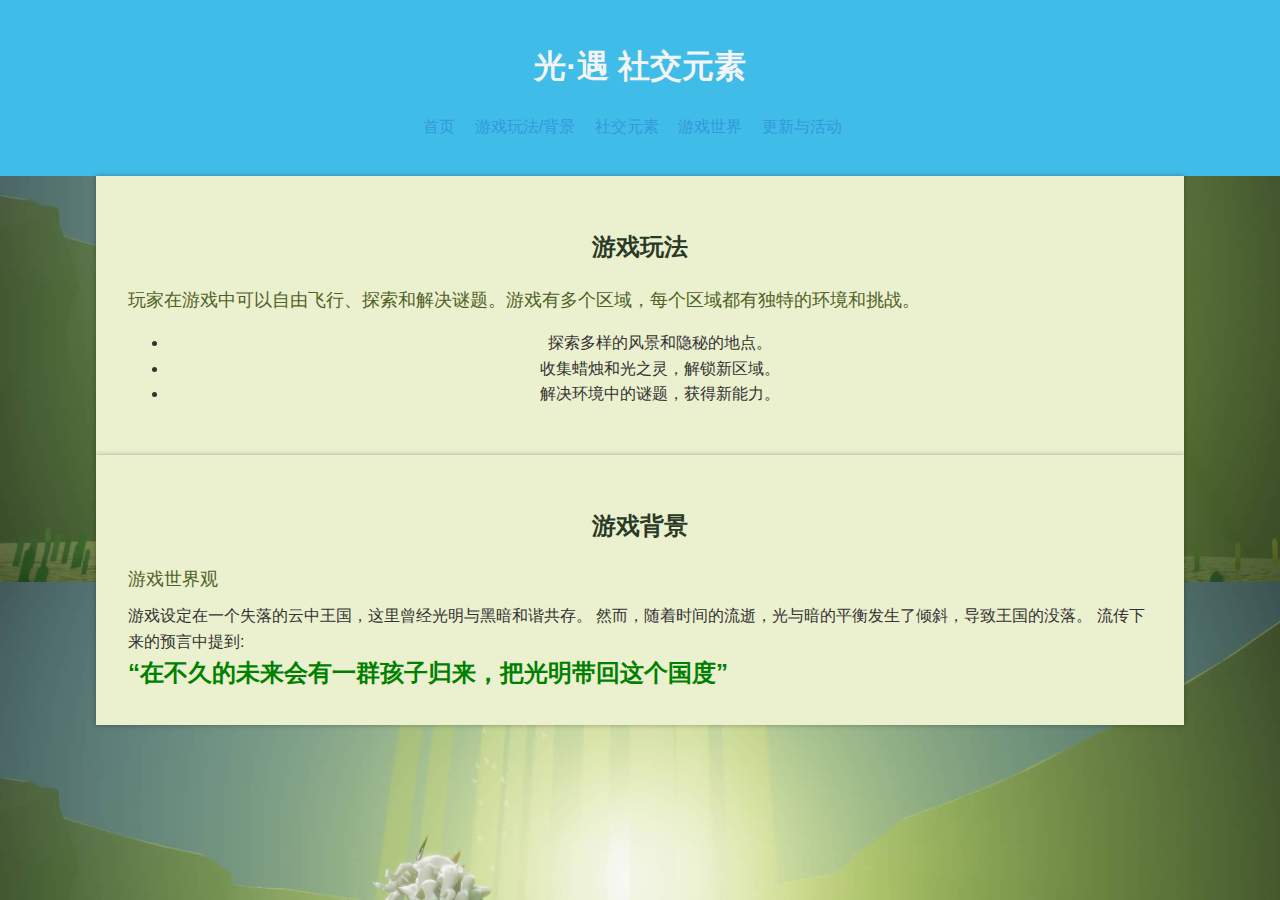
<file: gameplay.html>
<!DOCTYPE html>  
<html lang="zh">  
<head>  
    <meta charset="UTF-8">  
    <meta name="viewport" content="width=device-width, initial-scale=1.0">  
    <title>光·遇 游戏背景/玩法</title>  
    <link rel="stylesheet" href="styles.css">  
</head>  
<body>  
<body background="jmg/skybackgrund.jpg"
style="background-repeat:no-repeat
background-attachment:fixed;
background-size:100%;">
</body>  
 <header>  
        <h1>光·遇 社交元素</h1>  
        <nav>  
            <ul>  
                <li><a href="index.html">首页</a></li>  
                <li><a href="gameplay.html">游戏玩法/背景</a></li>  
                <li><a href="social.html">社交元素</a></li>  
                <li><a href="visuals.html">游戏世界</a></li>  
                <li><a href="updates.html">更新与活动</a></li>  
            </ul>  
        </nav>  
    </header>  
     <section>
		 <div class="container">
        <h2><center>游戏玩法</center></h2>
		  
        <p>玩家在游戏中可以自由飞行、探索和解决谜题。游戏有多个区域，每个区域都有独特的环境和挑战。</p>  
        <ul> <center> 
            <li>探索多样的风景和隐秘的地点。</li>  
            <li>收集蜡烛和光之灵，解锁新区域。</li>  
            <li>解决环境中的谜题，获得新能力。</li>  
        </center></ul>  
    </div>  
</section>
   <section>
		 <div class="container">
        <h2><center>游戏背景</center></h2>
		  
        <p>游戏世界观</p>  
        <t>游戏设定在一个失落的云中王国，这里曾经光明与黑暗和谐共存。
		然而，随着时间的流逝，光与暗的平衡发生了倾斜，导致王国的没落。
		流传下来的预言中提到:<br><font size="5" color="green"><b>
		“在不久的未来会有一群孩子归来，把光明带回这个国度”</font></b></t>  
    </div>  
</section>
</body>  
</html>
</file>
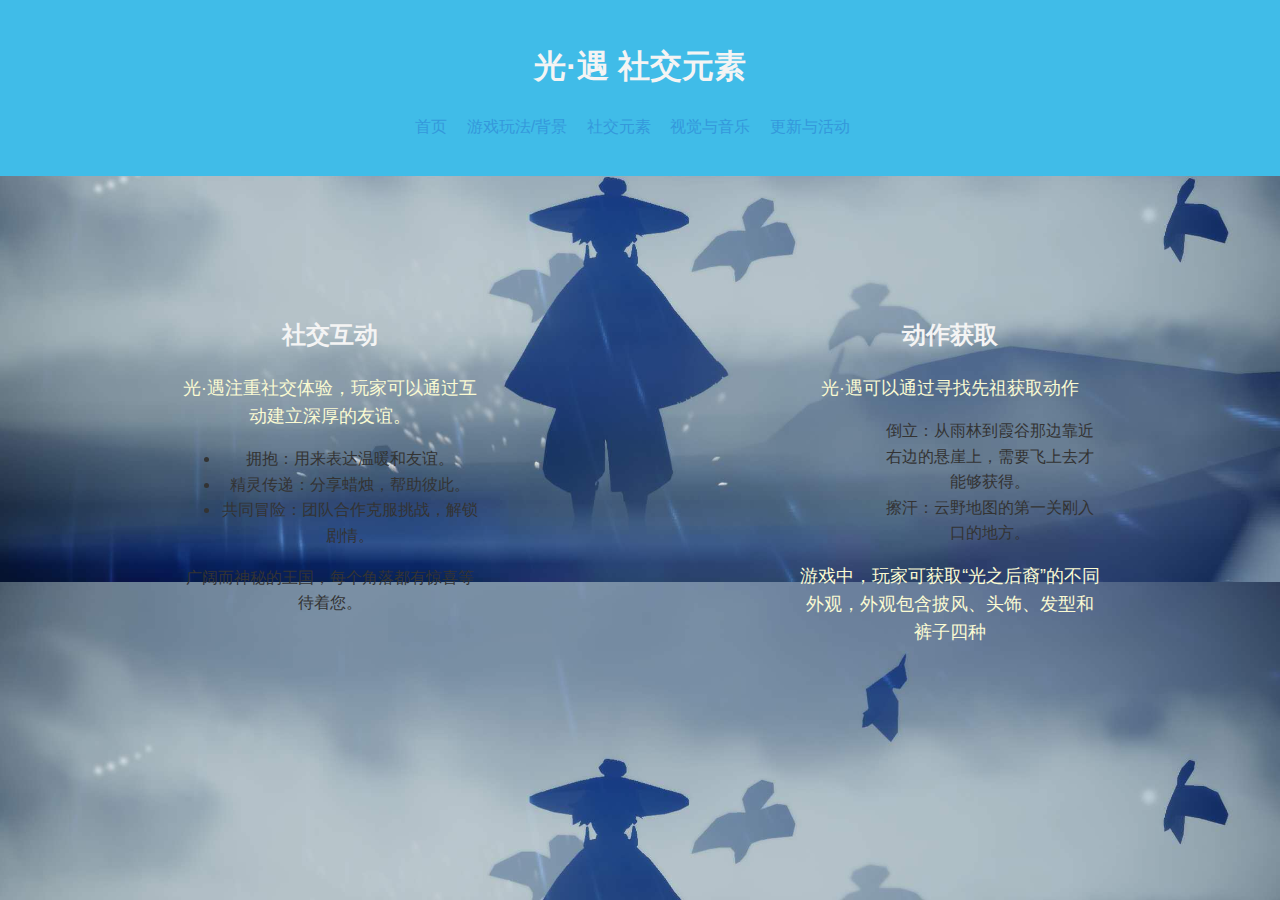
<file: social.html>
<!DOCTYPE html>  
<html lang="zh">  
<head>  
    <meta charset="UTF-8">  
    <meta name="viewport" content="width=device-width, initial-scale=1.0">  
    <title>光·遇 社交元素</title>  
    <link rel="stylesheet" href="styles.css">  
</head>  
<body>  
<body background="jmg/7.jpg"
style="background-repeat:no-repeat
background-attachment:fixed;
background-size:100%;">
</body>
    <header>  
        <h1>光·遇 社交元素</h1>  
        <nav>  
            <ul>  
                <li><a href="index.html">首页</a></li>  
                <li><a href="gameplay.html">游戏玩法/背景</a></li>  
                <li><a href="social.html">社交元素</a></li>  
                <li><a href="visuals.html">视觉与音乐</a></li>  
                <li><a href="updates.html">更新与活动</a></li>  
            </ul>  
        </nav>  
    </header>  
	<main>
	    <section class="features">  
	        <div class="feature">  
	            <h2>社交互动</h2>
	            <p>光·遇注重社交体验，玩家可以通过互动建立深厚的友谊。</p>  
	            <ul>  
	                <li>拥抱：用来表达温暖和友谊。</li>  
	                <li>精灵传递：分享蜡烛，帮助彼此。</li>  
	                <li>共同冒险：团队合作克服挑战，解锁剧情。</li>  
	            </ul>  广阔而神秘的王国，每个角落都有惊喜等待着您。</p >  
	        </div>  
	         <div class="feature">
				 <h2>动作获取</h2>
				 <p>光·遇可以通过寻找先祖获取动作</p>
				 <ul>
					 <ol>倒立：从雨林到霞谷那边靠近右边的悬崖上，需要飞上去才能够获得。</ol>
						<ol>擦汗：云野地图的第一关刚入口的地方。</ol>
						</ul>
						<p>游戏中，玩家可获取“光之后裔”的不同外观，外观包含披风、头饰、发型和裤子四种</p>
						</div>
	</main>  

</section>
</body>  
</html>
</file>
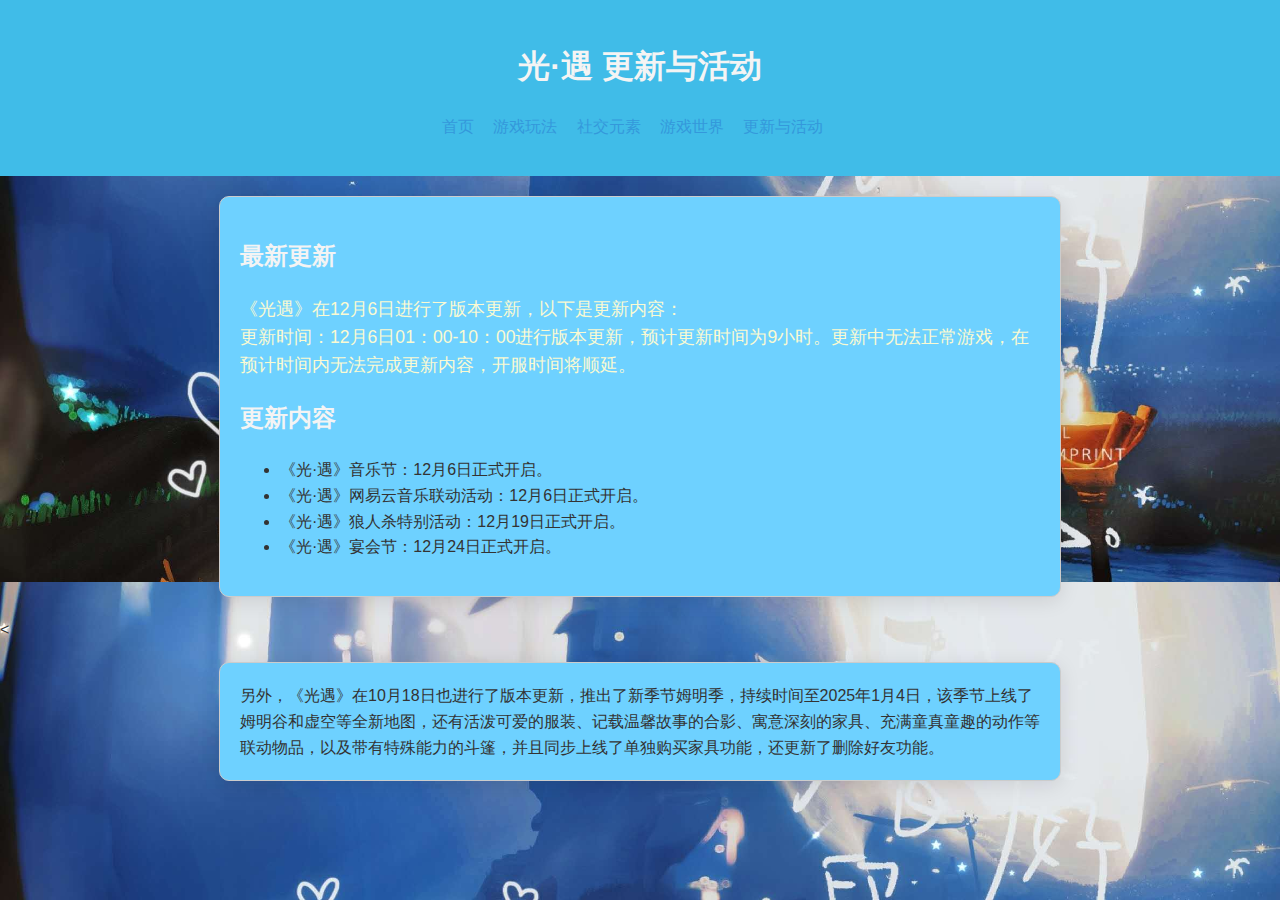
<file: updates.html>
<!DOCTYPE html>  
<html lang="zh">  
<head>  
    <meta charset="UTF-8">  
    <meta name="viewport" content="width=device-width, initial-scale=1.0">  
    <title>光·遇 更新与活动</title>  
    <link rel="stylesheet" href="styles.css">  
</head>  
<body>  
<body background="jmg/22.jpg"
style="background-repeat:no-repeat
background-attachment:fixed;
background-size:100%;">
</body>
    <header>  
        <h1>光·遇 更新与活动</h1>  
        <nav>  
            <ul>  
                <li><a href="index.html">首页</a></li>  
                <li><a href="gameplay.html">游戏玩法</a></li>  
                <li><a href="social.html">社交元素</a></li>  
                <li><a href="visuals.html">游戏世界</a></li>  
                <li><a href="updates.html">更新与活动</a></li>  
            </ul>  
        </nav>  
    </header>  

    <div class="new">  
        <h2>最新更新</h2>  
        <p>《光遇》在12月6日进行了版本更新，以下是更新内容：<br>
更新时间：12月6日01：00-10：00进行版本更新，预计更新时间为9小时。更新中无法正常游戏，在预计时间内无法完成更新内容，开服时间将顺延。</p>  
        <h2>更新内容</h2>
		<ul>  
            <li>《光·遇》音乐节：12月6日正式开启。</li>  
            <li>《光·遇》网易云音乐联动活动：12月6日正式开启。</li>  
            <li>《光·遇》狼人杀特别活动：12月19日正式开启。</li>  
			<li>《光·遇》宴会节：12月24日正式开启。</li>  
        </ul> 
    </div> 
	 <<div class="new">
	另外，《光遇》在10月18日也进行了版本更新，推出了新季节姆明季，持续时间至2025年1月4日，该季节上线了姆明谷和虚空等全新地图，还有活泼可爱的服装、记载温馨故事的合影、寓意深刻的家具、充满童真童趣的动作等联动物品，以及带有特殊能力的斗篷，并且同步上线了单独购买家具功能，还更新了删除好友功能。	 	
	 </div> 

</body>  
</html>
</file>
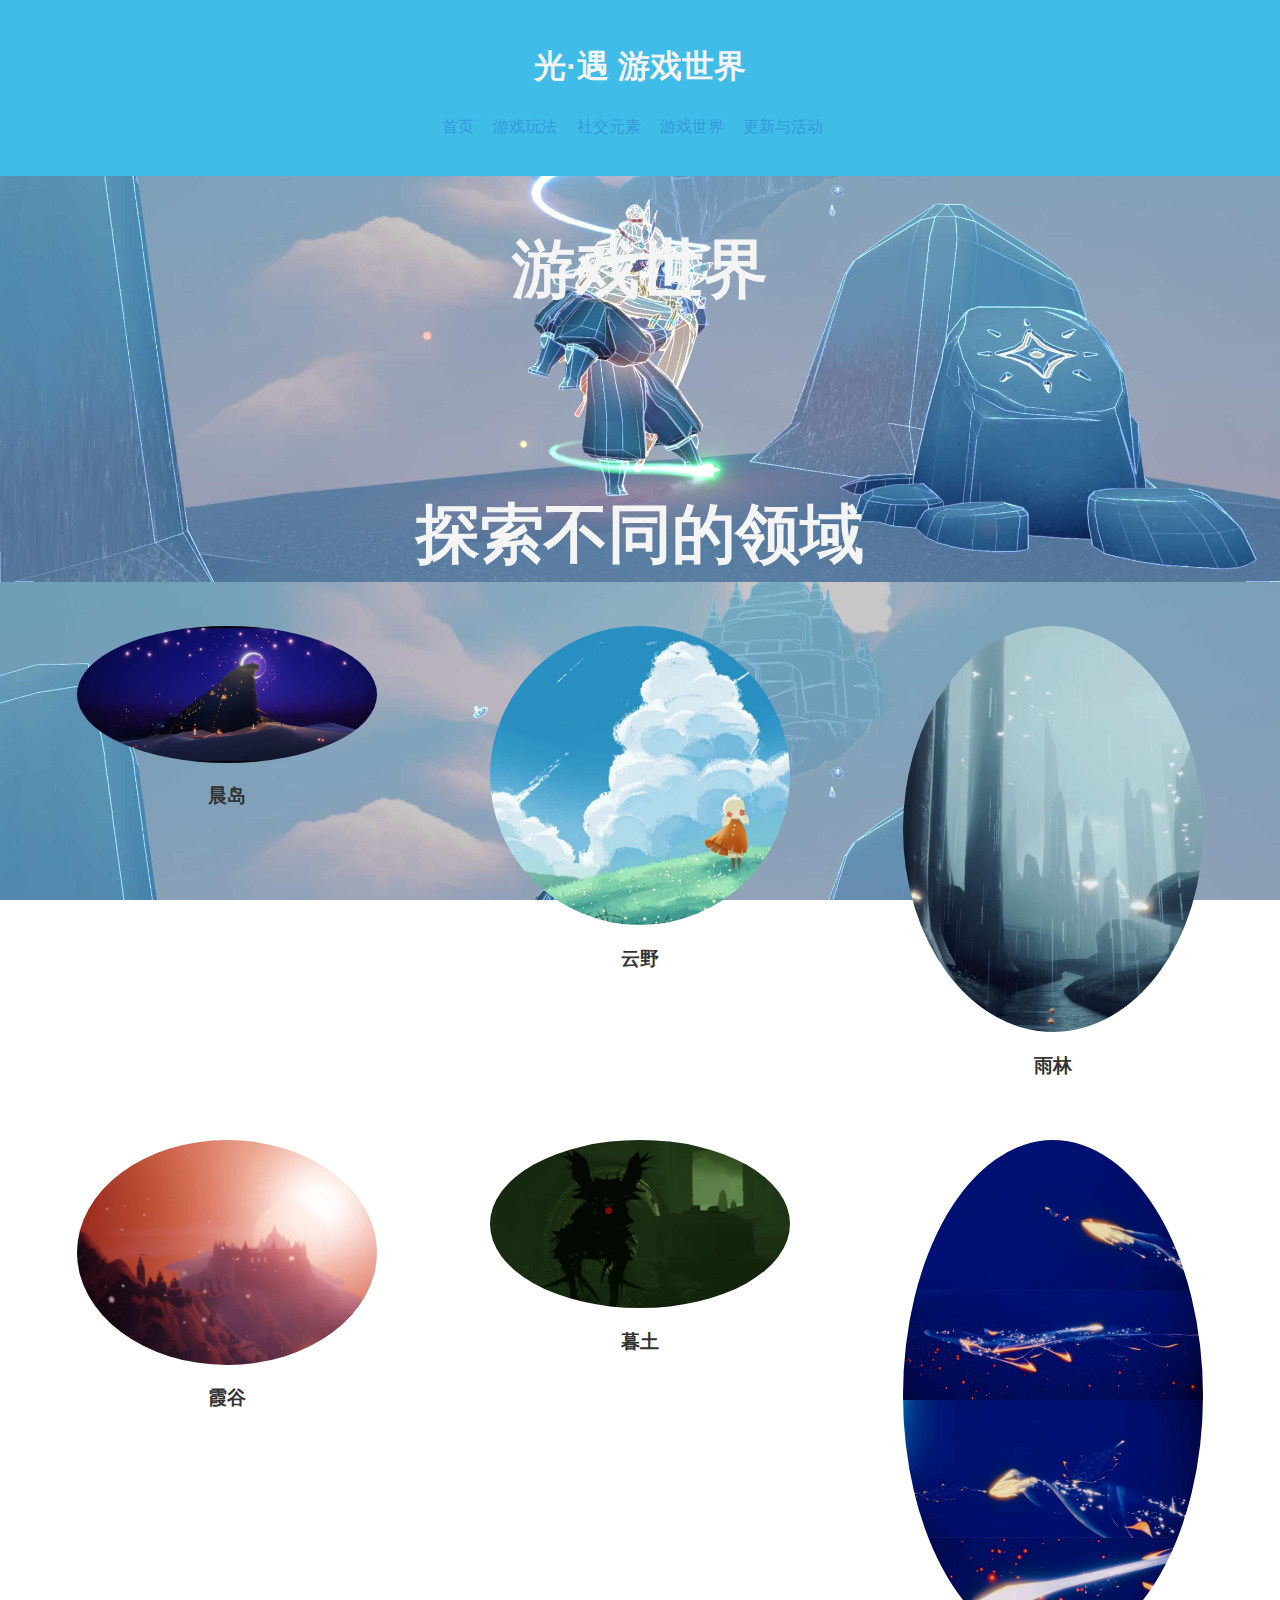
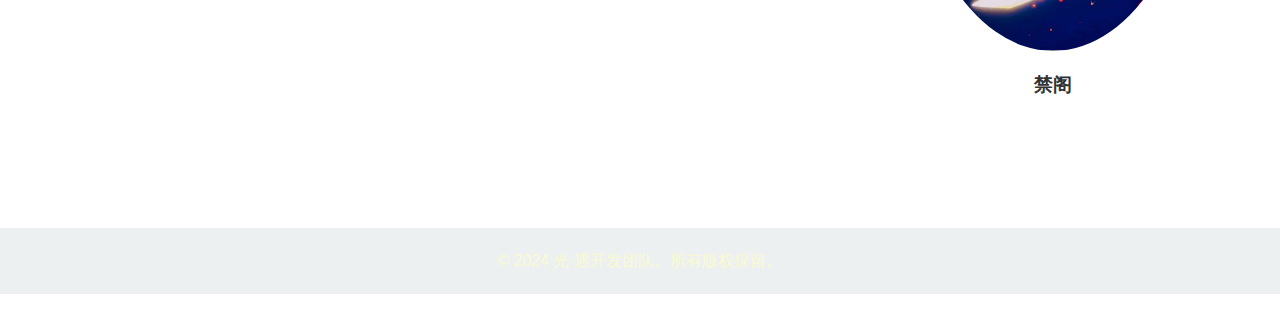
<file: visuals.html>
<!DOCTYPE html>  
<html lang="zh">  
<head>  
    <meta charset="UTF-8">  
    <meta name="viewport" content="width=device-width, initial-scale=1.0">  
    <title>光·遇 游戏世界</title>  
    <link rel="stylesheet" href="styles.css">  
</head>  
<body>  
<body background="jmg/18.jpg"
style="background-repeat:no-repeat
background-attachment:fixed;
background-size:100%;">
</body>
    <header>  
        <h1>光·遇 游戏世界</h1>  
        <nav>  
            <ul>  
                <li><a href="index.html">首页</a></li>  
                <li><a href="gameplay.html">游戏玩法</a></li>  
                <li><a href="social.html">社交元素</a></li>  
                <li><a href="visuals.html">游戏世界</a></li>  
                <li><a href="updates.html">更新与活动</a></li>  
            </ul>  
        </nav>  
    </header>  
	<div class="hero-content"> 
        <h1><center>游戏世界</h1>
		   </div>
    <main>
        <section class="world-map">  
            <h1><center>探索不同的领域</h1>  
            <div class="world-grid">  
                <div class="world-location">  
                    <img src="jmg/167.jpg" alt="晨岛">  
                    <h3>晨岛</h3>  
                </div>  
                <div class="world-location">  
                    <img src="jmg/16.jpg" alt="云野">  
                    <h3>云野</h3>  
                </div>  
                <div class="world-location">  
                    <img src="jmg/11.jpg" alt="雨林">  
                    <h3>雨林</h3>  
                </div>  
                <div class="world-location">
                    <img src="jmg/15.jpg" alt="霞谷">  
                    <h3>霞谷</h3>  
                </div>  <div class="world-location">  
                    <img src="jmg/14.jpg" alt="暮土">  
                    <h3>暮土</h3>  
                </div>  <div class="world-location">  
                    <img src="jmg/13.jpg" alt="禁阁">  
                    <h3>禁阁</h3>  
                </div>    
            </div>  
        </section>  
    </main> 
    <footer>  
        <p>© 2024 光·遇开发团队。所有版权保留。</p>  
    </footer>  

</body>  
</html>
</file>
<file: styles.css>
/* styles.css */  

body {  
    font-family: Arial, sans-serif;  
    background-attachment: fixed; 
    color: #333;  
    margin: 0;  
    line-height: 1.6;  
}  

header {  
    text-align: center;  
    padding: 20px;  
    background-color: #40bce8;  
    color: #fff;  
}  

h1, h2 {  
    color: #f4f4f4;  
}  

nav ul {  
    list-style-type: none;  
    padding: 0;  
}  

nav ul li {  
    display: inline;  
    margin-right: 15px;  
}  

p {  
    margin: 10px 0;  
    font-size: 1.1em; 
	 color: lightgoldenrodyellow;
}  

.section {  
    margin: 20px auto;  
    padding: 20px;  
    max-width: 800px;  
    border: 1px solid #ccc;  
    border-radius: 10px;  
    background-color: #fff;  
    box-shadow: 0 4px 20px rgba(0, 0, 0, 0.1);  
}  

footer {  
    text-align: center;  
    margin: 30px 0;  
    padding: 10px 0;  
    font-size: 0.9em;  
    color: #666;  
    background-color: #ecf0f1;  
}  

a {  
    color: #3498db;  
    text-decoration: none;  
}  

a:hover {  
    text-decoration: underline;  
}
.hero {  
    height: 100vh;  
    background-size: cover;  
    background-position: center;  
    display: flex;  
    align-items: center;  
    justify-content: center;  
}  

.hero-content {  
    text-align: center;  
    animation: fadeIn 2s;  
}  

.hero-content h1 {  
    font-size: 64px;  
    margin-bottom: 20px;  
    font-family: 'Sacramento', cursive;  
}  

.hero-content p {  
    font-size: 24px;  
    margin-bottom: 40px;  
}  

.hero-content .button {  
    padding: 15px 30px;  
    background: #FFD700;  
    color: #000;  
    font-size: 18px;  
    border-radius: 4px;  
    transition: background 0.3s;  
}  

.hero-content .button:hover {  
    background: #FFA500;  
}  main {  
    padding: 100px 20px 60px;    
}  

.features {  
    display: flex;  
    flex-wrap: wrap;  
    justify-content: space-around;  
}  

.feature {  
    width: 300px;  
    text-align: center;  
    margin: 20px;  
}  

.feature i {  
    font-size: 50px;  
    margin-bottom: 20px;  
    color: #c8ff80;  
} 
.section{
	background: #0e1c65;
	text-decoration:none;
}
.feature img{
	width:150px;
	heigh:150px;
	border-radius:50%;
	margin:0 auto;
	display:block
	    }
 .container {
      width: 80%;
      margin: 0 auto;
      padding: 2rem;
      background-color: #ebf0ce;
      box-shadow: 0 0 5px rgba(0, 0, 0, 0.3);
    }
.container h2{
	color: #2a3a26;
}.container p{
	color: #4f6226;
}
.social{
	background-color:#b4c1c9; ;
	padding: 100px 20px 60px;
}
.world-location img{
	width:300px;
	heigh:300px;
	border-radius:50%;
	margin:0 auto;
	display:block
}
.world-grid {  
    display: flex;  
    flex-wrap: wrap;  
    justify-content: space-around;  
}  

.world-location {  
    width: 300px;  
    text-align: center;  
    margin: 20px;  
}  
.world-map h1{
	font-size: 64px;  
    margin-bottom: 20px;  
    font-family: 'Sacramento', cursive;  }
.new{
	margin: 20px auto;
	padding: 20px;  
	max-width: 800px;  
	border: 1px solid #ccc;  
	border-radius: 10px;  
	background-color: #6ed1ff;  
	box-shadow: 0 4px 20px rgba(0, 0, 0, 0.1);  
}
</file>
